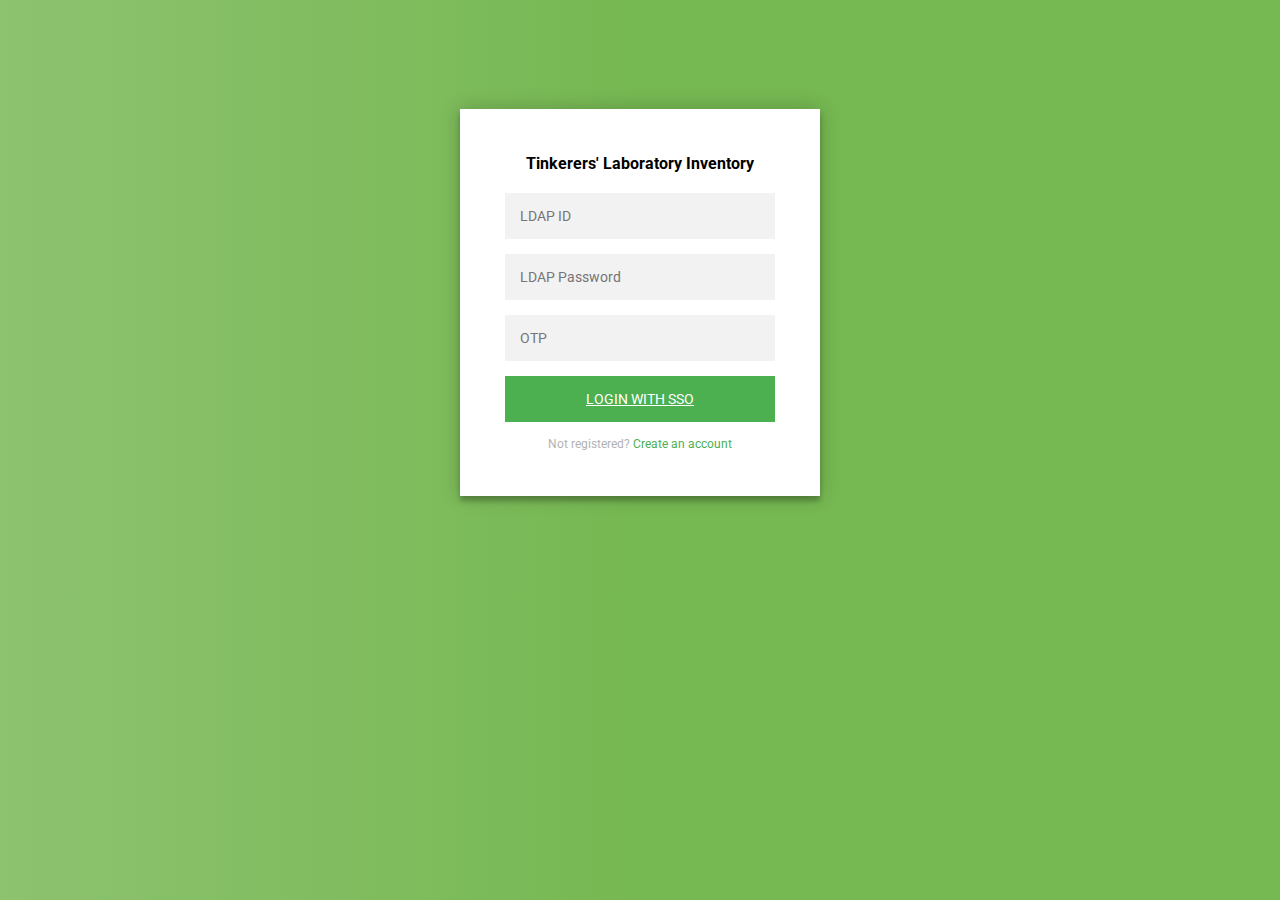
<file: index.html>
<!DOCTYPE html>
<html lang="en">
<head>
    <meta charset="UTF-8">
    <meta http-equiv="X-UA-Compatible" content="IE=edge">
    <meta name="viewport" content="width=device-width, initial-scale=1.0">
    <title>Login Page</title>
    <link rel="stylesheet" href="style.css">
    <script src="index.js"></script>
</head>
<body>
    <div class="login-page">
        
        <div class="form">
            <div class="text-in-the-box"><b>Tinkerers' Laboratory Inventory</b></div> 

          <form class="register-form">
            <input type="text" placeholder="Name"/>
            <input type="password" placeholder="password"/>
            <input type="text" placeholder="LDAP ID"/>
            <button>create</button>
            <p class="message">Already registered? <a href="#">Sign In</a></p>
          </form>
          <form class="login-form">
            <input type="text" placeholder="LDAP ID"/>
            <input type="password" placeholder="LDAP Password"/>
            <input type="text" placeholder="OTP"/>
            <button><a href="index2.html" class="sso">login with SSO</a></button>
            <p class="message">Not registered? <a href="https://sso.iitb.ac.in/">Create an account</a></p>
            
          </form>
          
        </div>
      </div>
</body>
</html>
</file>
<file: style.css>
@import url(https://fonts.googleapis.com/css?family=Roboto:300);

.login-page {
  width: 360px;
  padding: 8% 0 0;
  margin: auto;
}
.form {
  position: relative;
  z-index: 1;
  background: #FFFFFF;
  max-width: 360px;
  margin: 0 auto 100px;
  padding: 45px;
  text-align: center;
  box-shadow: 0 0 20px 0 rgba(0, 0, 0, 0.2), 0 5px 5px 0 rgba(0, 0, 0, 0.24);
}
.form input {
  font-family: "Roboto", sans-serif;
  outline: 0;
  background: #f2f2f2;
  width: 100%;
  border: 0;
  margin: 0 0 15px;
  padding: 15px;
  box-sizing: border-box;
  font-size: 14px;
}
.form button {
  font-family: "Roboto", sans-serif;
  text-transform: uppercase;
  outline: 0;
  background: #4CAF50;
  width: 100%;
  border: 0;
  padding: 15px;
  color: #FFFFFF;
  font-size: 14px;
  -webkit-transition: all 0.3 ease;
  transition: all 0.3 ease;
  cursor: pointer;
}
.form button:hover,.form button:active,.form button:focus {
  background: #43A047;
}
.form .message {
  margin: 15px 0 0;
  color: #b3b3b3;
  font-size: 12px;
}
.form .message a {
  color: #4CAF50;
  text-decoration: none;
}
.form .register-form {
  display: none;
}
.container {
  position: relative;
  z-index: 1;
  max-width: 300px;
  margin: 0 auto;
}
.container:before, .container:after {
  content: "";
  display: block;
  clear: both;
}
.container .info {
  margin: 50px auto;
  text-align: center;
}
.container .info h1 {
  margin: 0 0 15px;
  padding: 0;
  font-size: 36px;
  font-weight: 300;
  color: #1a1a1a;
}
.container .info span {
  color: #4d4d4d;
  font-size: 12px;
}
.container .info span a {
  color: #000000;
  text-decoration: none;
}
.container .info span .fa {
  color: #EF3B3A;
}
body {
  background: #76b852; /* fallback for old browsers */
  background: rgb(141,194,111);
  background: linear-gradient(90deg, rgba(141,194,111,1) 0%, rgba(118,184,82,1) 50%);
  font-family: "Roboto", sans-serif;
  -webkit-font-smoothing: antialiased;
  -moz-osx-font-smoothing: grayscale;      
}

.sso{
    color: white;
    overflow:hidden;

}
.text-in-the-box{
    padding-bottom:20px;
}
</file>
